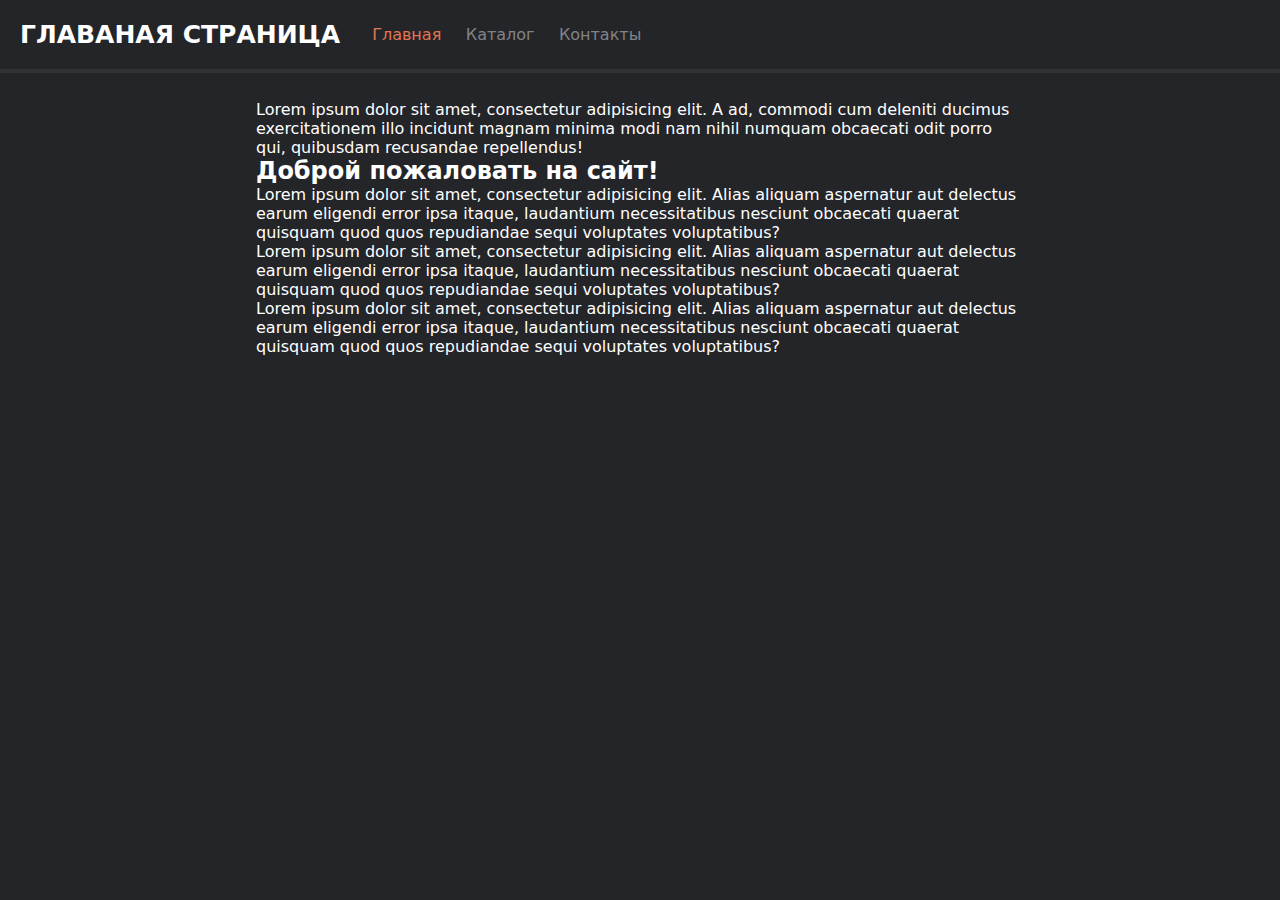
<file: hw1/index.html>
<!doctype html>
<html lang="en">
<head>
    <meta charset="UTF-8">
    <meta name="viewport" content="width=device-width, user-scalable=no, initial-scale=1.0, maximum-scale=1.0, minimum-scale=1.0">
    <meta name="viewport" content="width=device-width, user-scalable=no, initial-scale=1.0, maximum-scale=1.0, minimum-scale=1.0">
    <meta http-equiv="X-UA-Compatible" content="ie=edge">
    <link rel="stylesheet" href="style.css">
    <title>Document</title>
</head>
<body>
<header>
    <h1>ГЛАВАНАЯ СТРАНИЦА</h1>
    <table>
        <tr>
            <td><a href="index.html" class="current">Главная</a></td>
            <td><a href="catalog.html">Каталог</a></td>
            <td><a href="">Контакты</a></td>
        </tr>
    </table>
</header>
<div class="wrapper">
    <div>
        <p>Lorem ipsum dolor sit amet, consectetur adipisicing elit. A ad, commodi cum deleniti ducimus exercitationem illo incidunt magnam minima modi nam nihil numquam obcaecati odit porro qui, quibusdam recusandae repellendus!</p>
        <h2>Доброй пожаловать на сайт!</h2>
        <p>Lorem ipsum dolor sit amet, consectetur adipisicing elit. Alias aliquam aspernatur aut delectus earum eligendi error ipsa itaque, laudantium necessitatibus nesciunt obcaecati quaerat quisquam quod quos repudiandae sequi voluptates voluptatibus?</p>
        <p>Lorem ipsum dolor sit amet, consectetur adipisicing elit. Alias aliquam aspernatur aut delectus earum eligendi error ipsa itaque, laudantium necessitatibus nesciunt obcaecati quaerat quisquam quod quos repudiandae sequi voluptates voluptatibus?</p>
        <p>Lorem ipsum dolor sit amet, consectetur adipisicing elit. Alias aliquam aspernatur aut delectus earum eligendi error ipsa itaque, laudantium necessitatibus nesciunt obcaecati quaerat quisquam quod quos repudiandae sequi voluptates voluptatibus?</p>
    </div>
</div>
</body>
</html>
</file>
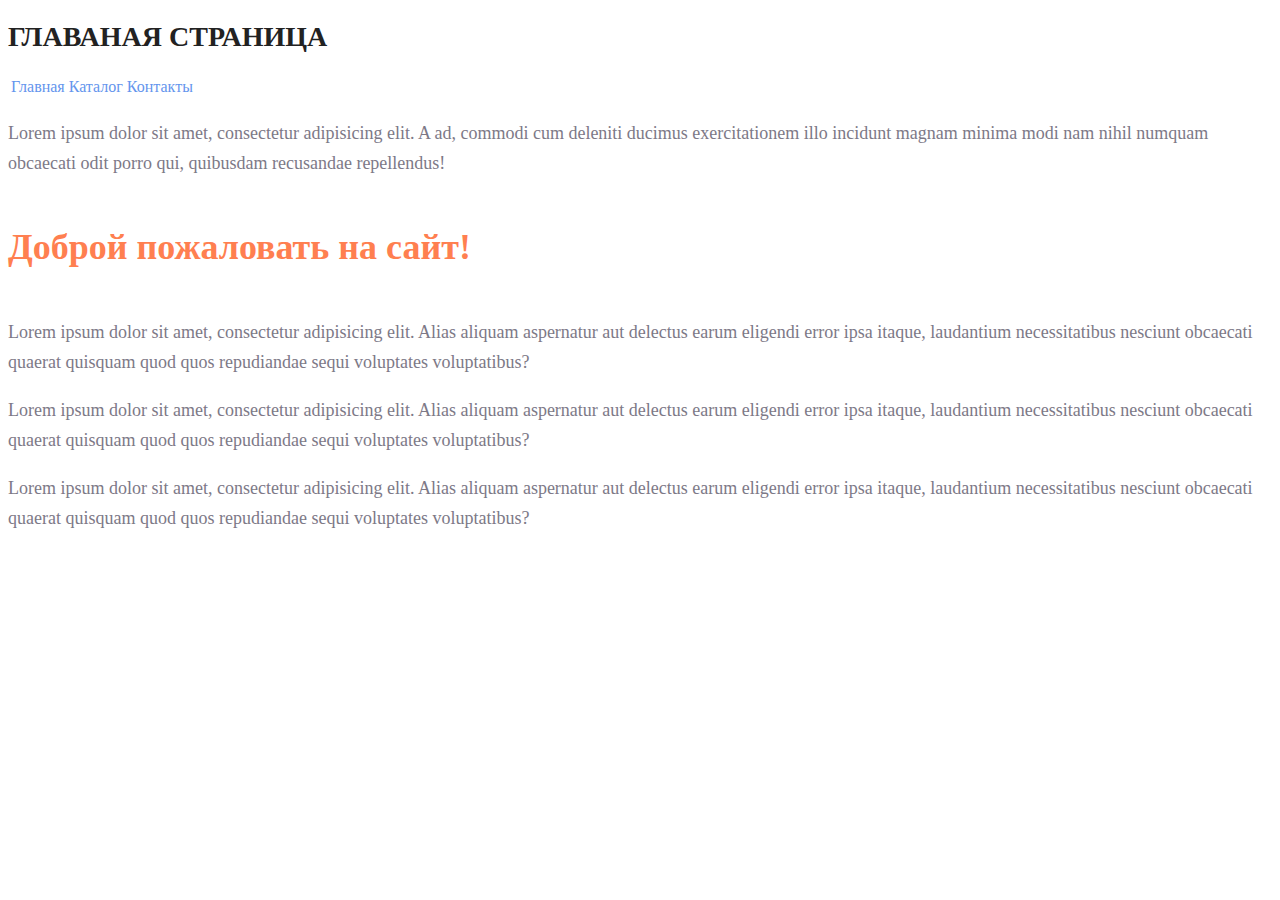
<file: hw2/index.html>
<!doctype html>
<html lang="en">
<head>
    <meta charset="UTF-8">
    <meta name="viewport" content="width=device-width, user-scalable=no, initial-scale=1.0, maximum-scale=1.0, minimum-scale=1.0">
    <meta http-equiv="X-UA-Compatible" content="ie=edge">
    <link rel="stylesheet" href="style.css">
    <title>Document</title>
</head>
<body>
<header>
    <h1 class="title">ГЛАВАНАЯ СТРАНИЦА</h1>
    <table>
        <tr>
            <td><a href="index.html" class="link">Главная</a></td>
            <td><a href="catalog.html" class="link">Каталог</a></td>
            <td><a href="" class="link">Контакты</a></td>
        </tr>
    </table>
</header>
<div class="wrapper">
    <div>
        <p class="paragraph">Lorem ipsum dolor sit amet, consectetur adipisicing elit. A ad, commodi cum deleniti ducimus exercitationem illo incidunt magnam minima modi nam nihil numquam obcaecati odit porro qui, quibusdam recusandae repellendus!</p>
        <h2 class="little-title">Доброй пожаловать на сайт!</h2>
        <p class="paragraph">Lorem ipsum dolor sit amet, consectetur adipisicing elit. Alias aliquam aspernatur aut delectus earum eligendi error ipsa itaque, laudantium necessitatibus nesciunt obcaecati quaerat quisquam quod quos repudiandae sequi voluptates voluptatibus?</p>
        <p class="paragraph">Lorem ipsum dolor sit amet, consectetur adipisicing elit. Alias aliquam aspernatur aut delectus earum eligendi error ipsa itaque, laudantium necessitatibus nesciunt obcaecati quaerat quisquam quod quos repudiandae sequi voluptates voluptatibus?</p>
        <p class="paragraph">Lorem ipsum dolor sit amet, consectetur adipisicing elit. Alias aliquam aspernatur aut delectus earum eligendi error ipsa itaque, laudantium necessitatibus nesciunt obcaecati quaerat quisquam quod quos repudiandae sequi voluptates voluptatibus?</p>
    </div>
</div>
</body>
</html>
</file>
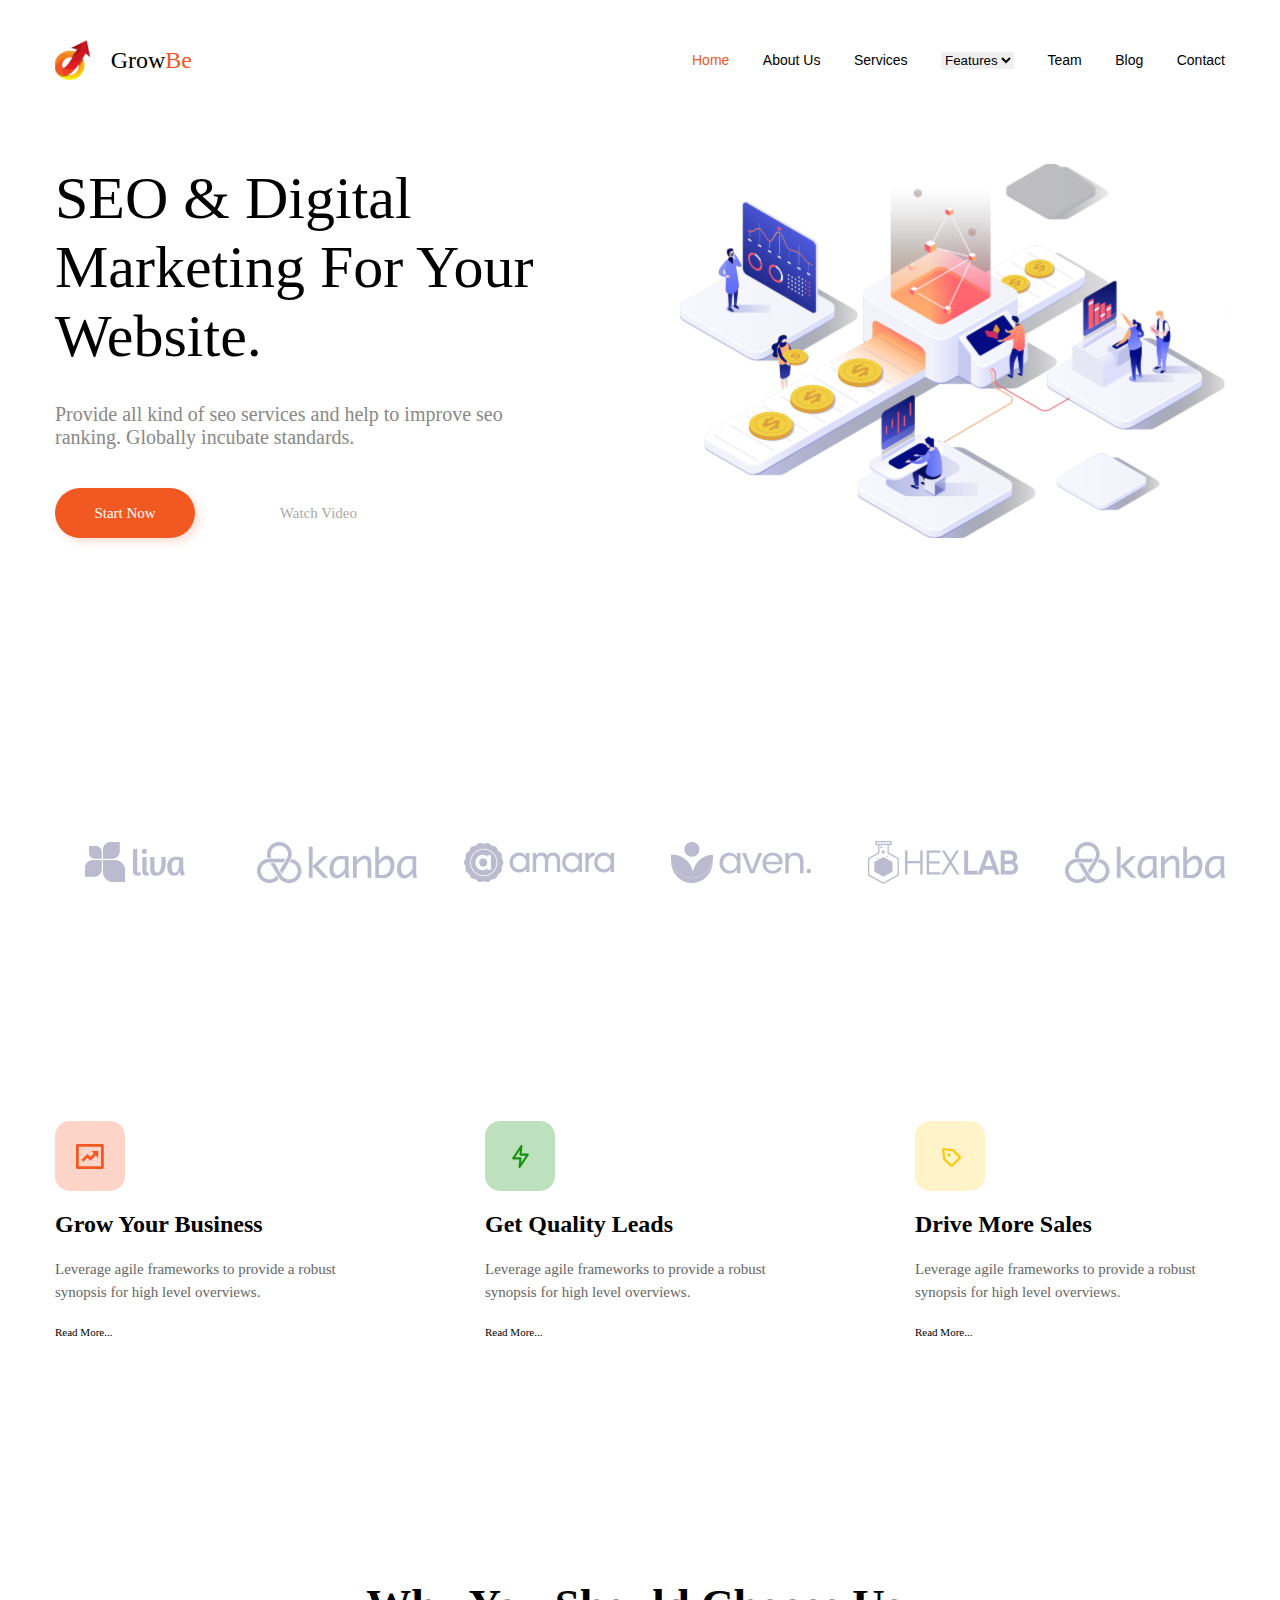
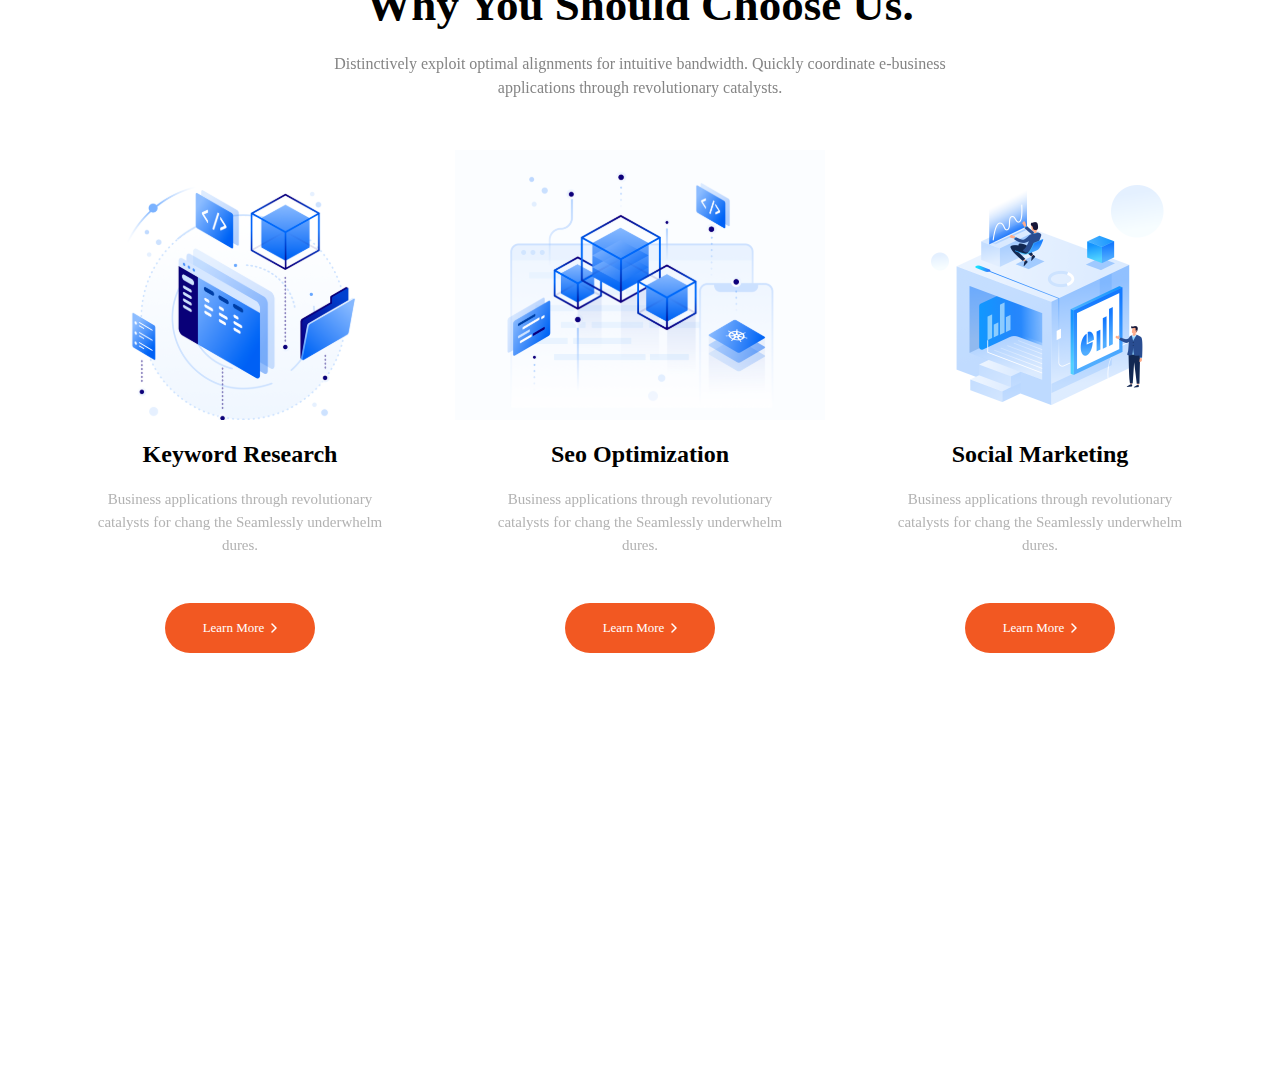
<file: hw3/index.html>
<!doctype html>
<html lang="en">
<head>
    <meta charset="UTF-8">
    <meta name="viewport"
          content="width=device-width, user-scalable=no, initial-scale=1.0, maximum-scale=1.0, minimum-scale=1.0">
    <meta http-equiv="X-UA-Compatible" content="ie=edge">
    <link rel="stylesheet" href="style.css">
    <link href="https://fonts.cdnfonts.com/css/gilroy-bold" rel="stylesheet">
    <title>Document</title>
</head>
<body>
<header>
    <div class="header__left">
        <img src="assets/img/logo.svg" alt="logo"/>
        <span class="header__text1">Grow<span class="header__text2">Be</span></span>
    </div>
    <nav class="header__right">
        <a style="color: #F25822">Home</a>
        <a>About Us</a>
        <a>Services</a>
        <div class="select__features__wrapper">
            <select class="select__features" name="features" id="features-select">
                <option value="">Features</option>
                <option value="Features">Features</option>
                <option value="Features">Features</option>
                <option value="Features">Features</option>
                <option value="Features">Features</option>
            </select>
        </div>
        <a>Team</a>
        <a>Blog</a>
        <a>Contact</a>
    </nav>
</header>
<main>
    <div class="main__content">
        <div class="main__left">
            <h1 class="main__heading">SEO & Digital Marketing For Your Website.</h1>
            <p class="main__paragraph">Provide all kind of seo services and help to improve seo ranking. Globally
                incubate standards.</p>
            <div class="main__btns">
                <button class="btn__start">Start Now</button>
                <button disabled class="btn__watch">Watch Video</button>
            </div>
        </div>
        <img src="assets/img/mainImg.svg" alt="work">
    </div>
    <div class="main__bottom">
        <img src="assets/img/1.svg" alt="sponsor">
        <img src="assets/img/6.svg" alt="sponsor">
        <img src="assets/img/3.svg" alt="sponsor">
        <img src="assets/img/4.svg" alt="sponsor">
        <img src="assets/img/5.svg" alt="sponsor">
        <img src="assets/img/7.svg" alt="sponsor">
    </div>
    <div class="goals__offer">
        <div class="goals__offer__card">
            <img src="assets/img/offerIcon1.svg" alt="offer icon" class="offer__icon">
            <h3 class="offer__heading">Grow Your Business</h3>
            <p class="offer__paragraph">Leverage agile frameworks to provide a robust synopsis for high level overviews.</p>
            <div class="readMore__btn">Read More...</div>
        </div>
        <div class="goals__offer__card">
            <img src="assets/img/offerIcon2.svg" alt="offer icon" class="offer__icon">
            <h3 class="offer__heading">Get Quality Leads</h3>
            <p class="offer__paragraph">Leverage agile frameworks to provide a robust synopsis for high level overviews.</p>
            <div class="readMore__btn">Read More...</div>
        </div>
        <div class="goals__offer__card">
            <img src="assets/img/offerIcon3.svg" alt="offer icon" class="offer__icon">
            <h3 class="offer__heading">Drive More Sales</h3>
            <p class="offer__paragraph">Leverage agile frameworks to provide a robust synopsis for high level overviews.</p>
            <div class="readMore__btn">Read More...</div>
        </div>
    </div>
    <div class="offers">
        <div class="offers__top">
            <h1 class="offers__top__heading">Why You Should Choose Us.</h1>
            <p class="offers__top__paragraph">Distinctively exploit optimal alignments for intuitive bandwidth. Quickly coordinate e-business applications through revolutionary catalysts.</p>
        </div>
        <div class="offers__cards">
            <div class="cards">
                <img src="assets/img/illustration1.svg" class="cards__img" alt="cards img">
                <h3 class="card__heading">Keyword Research</h3>
                <p class="card__paragraph">Business applications through revolutionary catalysts for chang the Seamlessly underwhelm dures.</p>
                <div class="learn__moreBtn">
                    <p class="learn__moreBtn__text">Learn More</p>
                    <img src="assets/img/learnMoreIcon.svg" alt="arrow" class="arrow">
                </div>
            </div>
            <div class="cards">
                <img src="assets/img/illustration2.svg" class="cards__img" alt="cards img">
                <h3 class="card__heading">Seo Optimization</h3>
                <p class="card__paragraph">Business applications through revolutionary catalysts for chang the Seamlessly underwhelm dures.</p>
                <div class="learn__moreBtn">
                    <p class="learn__moreBtn__text">Learn More</p>
                    <img src="assets/img/learnMoreIcon.svg" alt="arrow" class="arrow">
                </div>
            </div>
            <div class="cards">
                <img src="assets/img/illustration3.svg" class="cards__img" alt="cards img">
                <h3 class="card__heading">Social Marketing</h3>
                <p class="card__paragraph">Business applications through revolutionary catalysts for chang the Seamlessly underwhelm dures.</p>
                <div class="learn__moreBtn">
                    <p class="learn__moreBtn__text">Learn More</p>
                    <img src="assets/img/learnMoreIcon.svg" alt="arrow" class="arrow">
                </div>
            </div>
        </div>
    </div>
</main>


</body>
</html>
</file>
<file: hw1/style.css>
* {
    margin: 0;
    padding: 0;
    font-family: "system-ui";
}

body {
    background-color: #242529;
    color: white;
    position: relative;
}

header {
    display: flex;
    border-bottom: 4px solid rgb(48, 50, 54);
    padding: 20px;
    align-items: center;
    position: fixed;
    background-color: #242529;
    width: 100%;
    overflow: hidden;
    top: 0;
}

h1 {
    font-size: 25px;
    margin-right: 30px;
}

table {
    align-items: center;
    width: 300px;
}

td {
    cursor: pointer;
}

.wrapper {
    margin: 100px auto 30px auto;
    width: 60vw;
}

a {
    color: #838386;
    text-decoration: none;
}

a:hover {
    color: #bd6d6a;
}

.current {
    color: #e17652;
}

.content {
    margin-top: 30px;
    display: flex;
    justify-content: space-between;
}

.cart h4 {
    font-size: 20px;
    margin: 10px 0;
}
</file>
<file: hw2/style.css>
a {
    text-decoration: none;
}

.link {
    color: cornflowerblue;
    font-size: 16px;
    line-height: 20px;
}

.title {
    color: #222222;
    font-size: 28px;
    line-height: 36px;
    font-weight: bold;
}

.paragraph {
    font-style: normal;
    font-weight: 300;
    font-size: 18px;
    line-height: 30px;
    color: #7D7987;
}

.little-title {
    color: coral;
    font-style: normal;
    font-weight: 700;
    font-size: 36px;
    line-height: 80px;
}
</file>
<file: hw3/style.css>
* {
    margin: 0;
    padding: 0;
}

body {
    padding: 0;
    max-width: 1170px;
    width: 100%;
    margin: 0 auto;
}

/* Header */
header {
    display: flex;
    align-items: center;
    justify-content: space-between;
    margin-top: 40px;
    height: 40px;
}

.header__left {
    max-width: 137px;
    width: 100%;
    display: flex;
    align-items: center;
    justify-content: space-between;
    cursor: pointer;
}

.header__text1 {
    color: #000;
    font-family: "Gilroy-Bold", serif;
    font-size: 24px;
    font-style: normal;
    font-weight: 400;
    line-height: normal;
}

.header__text2 {
    color: #F25822;
    font-family: "Gilroy-Bold", serif;
    font-size: 24px;
    font-style: normal;
    font-weight: 400;
    line-height: normal;
}

.header__right {
    max-width: 533px;
    width: 100%;
    display: flex;
    justify-content: space-between;
    color: #000;
    font-family: 'Gilroy-Medium', sans-serif;
    font-size: 14px;
    font-style: normal;
    font-weight: 400;
    line-height: normal;
}

.header__right > a, .select__features {
    cursor: pointer;
}

.select__features {
    border: none;
    outline: none;
    font-family: 'Gilroy-Medium', sans-serif;
}

/* Main */
.main__content {
    margin: 84px 0 300px;
    display: flex;
    justify-content: space-between;
    position: relative;
}

.main__left {
    display: flex;
    flex-direction: column;
}

.main__heading {
    margin: 0 0 17px 0;
    color: #000;
    font-family: Gilroy-Bold, serif;
    font-size: 60px;
    font-style: normal;
    font-weight: 400;
    line-height: normal;
    width: 522px;
    height: 222px;
}

.main__paragraph {
    margin: 0 0 37px 0;
    color: #888;
    font-family: Gilroy-Medium, serif;
    font-size: 20px;
    font-style: normal;
    font-weight: 400;
    line-height: normal;
    width: 466px;
    height: 48px;
}

.main__btns {
    width: 302px;
    display: flex;
    justify-content: space-between;
}

.btn__start {
    border: none;
    width: 140px;
    height: 50px;
    flex-shrink: 0;
    border-radius: 50px;
    background: #F25822;
    box-shadow: 4px 4px 8px 0 rgba(242, 88, 34, 0.20);
    color: #FFF;
    font-family: Gilroy-Bold, serif;
    font-size: 15px;
    font-style: normal;
    font-weight: 400;
    line-height: normal;
    cursor: pointer;
}

.btn__watch:disabled {
    border: none;
    background: none;
    color: #AAA;
    font-family: Gilroy-Bold, serif;
    font-size: 15px;
    font-style: normal;
    font-weight: 400;
    line-height: normal;
    cursor: pointer;
}

/* Main bottom */
.main__bottom {
    width: 100%;
    display: flex;
    justify-content: space-between;
    margin: 100px 0;
}

/* Goals Offer */
.goals__offer {
    height: 491px;
    width: 100%;
    display: flex;
    justify-content: space-between;
    align-items: center;
}

.goals__offer__card {
    width: 310px;
    height: 226px;
    transition: box-shadow, padding .3s ease-in-out;
}

.goals__offer__card:hover {
    padding: 65px 60px;
    border-radius: 15px;
    -webkit-box-shadow: 0 16px 10px 2px rgba(34, 60, 80, 0.2);
    -moz-box-shadow: 0 16px 10px 2px rgba(34, 60, 80, 0.2);
    box-shadow: 0 16px 10px 2px rgba(34, 60, 80, 0.2);
}

.offer__heading {
    font-family: Gilroy-Bold, serif;
    font-size: 24px;
    line-height: 28px;
    letter-spacing: 0;
    text-align: left;
    margin: 15px 0;
}

.offer__paragraph {
    font-family: Gilroy-Regular, serif;
    font-size: 15px;
    line-height: 23px;
    letter-spacing: 0;
    text-align: left;
    margin: 20px 0;
    color: rgba(102, 102, 102, 1);
}

.readMore__btn {
    font-family: Gilroy-Bold, serif;
    font-size: 11px;
    line-height: 17px;
    letter-spacing: 0;
    text-align: left;
    cursor: pointer;
}

/* Cards */
.offers {
    width: 100%;
    height: 919px;
}

.offers__top {
    display: flex;
    flex-direction: column;
    align-items: center;
    margin: 100px 0 50px;
}

.offers__top__heading {
    font-family: Gilroy-Bold, serif;
    font-size: 45px;
    line-height: 53px;
    letter-spacing: 0;
    margin-bottom: 20px;
}

.offers__top__paragraph {
    font-family: Gilroy-Regular, serif;
    font-size: 16px;
    line-height: 24px;
    letter-spacing: 0;
    width: 682px;
    text-align: center;
    color: rgba(102, 102, 102, 1);
    opacity: 80%;
}

.offers__cards {
    height: 100%;
    display: flex;
    justify-content: space-between;
}

.cards {
    width: 370px;
    height: 549px;
    display: flex;
    flex-direction: column;
    align-items: center;
    transition: box-shadow .2s ease-in-out;
}

.cards:hover {
    -webkit-box-shadow: 4px 15px 20px 0 rgba(34, 60, 80, 0.2);
    -moz-box-shadow: 4px 15px 20px 0 rgba(34, 60, 80, 0.2);
    box-shadow: 4px 15px 20px 0 rgba(34, 60, 80, 0.2);
}

.cards__img {
    width: 370px;
    height: 270px;
}

.card__heading {
    margin: 20px;
    font-family: Gilroy-Bold, serif;
    font-size: 24px;
    line-height: 28px;
    letter-spacing: 0;
    text-align: left;
}

.card__paragraph {
    width: 310px;
    text-align: center;
    font-family: Gilroy-Regular, serif;
    font-size: 15px;
    line-height: 23px;
    letter-spacing: 0;
    color: rgba(170, 170, 170, 1);
    opacity: 90%;
}

.learn__moreBtn {
    background-color: rgba(242, 88, 34, 1);
    width: 150px;
    height: 50px;
    color: white;
    display: flex;
    align-items: center;
    justify-content: center;
    border-radius: 30px;
    margin: auto;
    cursor: pointer;
}

.learn__moreBtn:hover {
    -webkit-box-shadow: 0 5px 10px 6px rgba(34, 60, 80, 0.2);
    -moz-box-shadow: 0 5px 10px 6px rgba(34, 60, 80, 0.2);
    box-shadow: 0 5px 10px 6px rgba(34, 60, 80, 0.2);
}

.learn__moreBtn__text {
    font-family: Gilroy-Medium, serif;
    font-size: 13px;
    line-height: 20px;
    letter-spacing: 0;
    margin-right: 7px;
}

.arrow {
    transition: padding-left .2s ease-in-out;
    display: block;
}

.learn__moreBtn:hover .arrow {
    padding-left: 10px;
}
</file>
